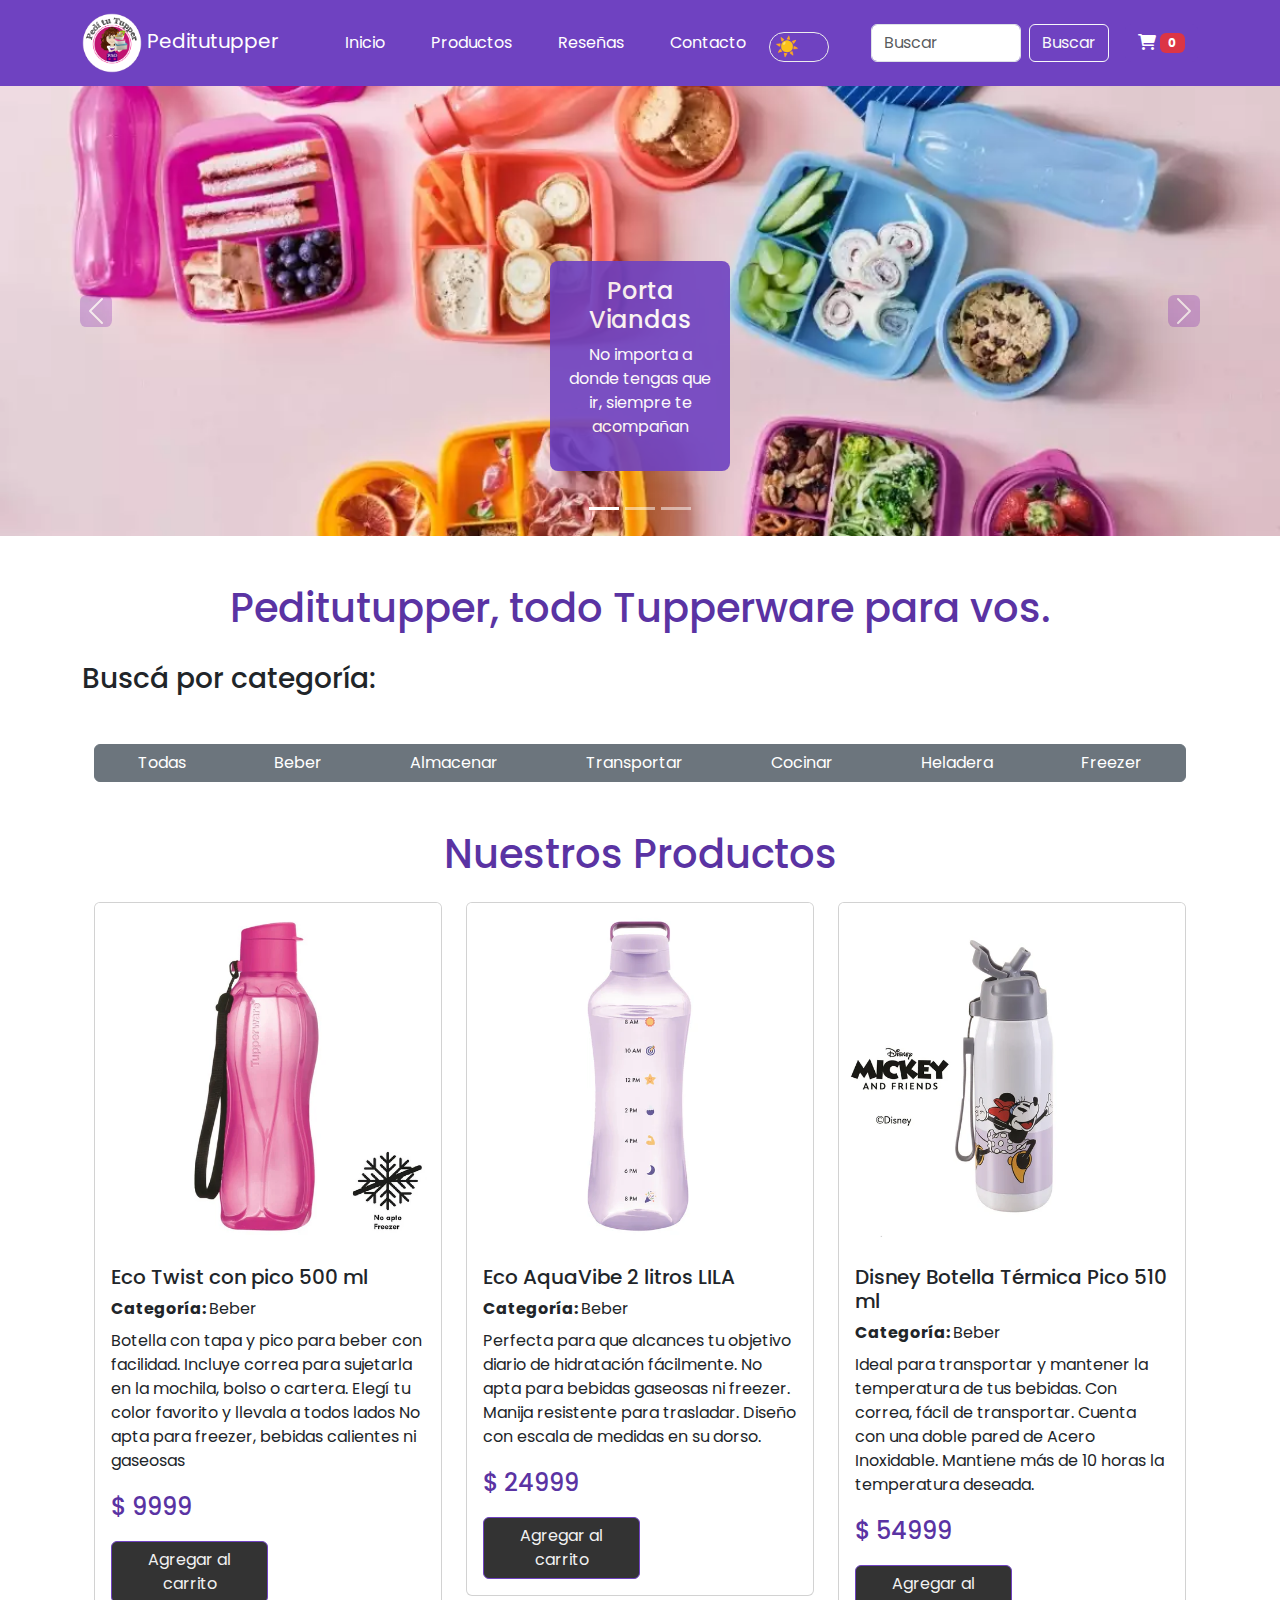
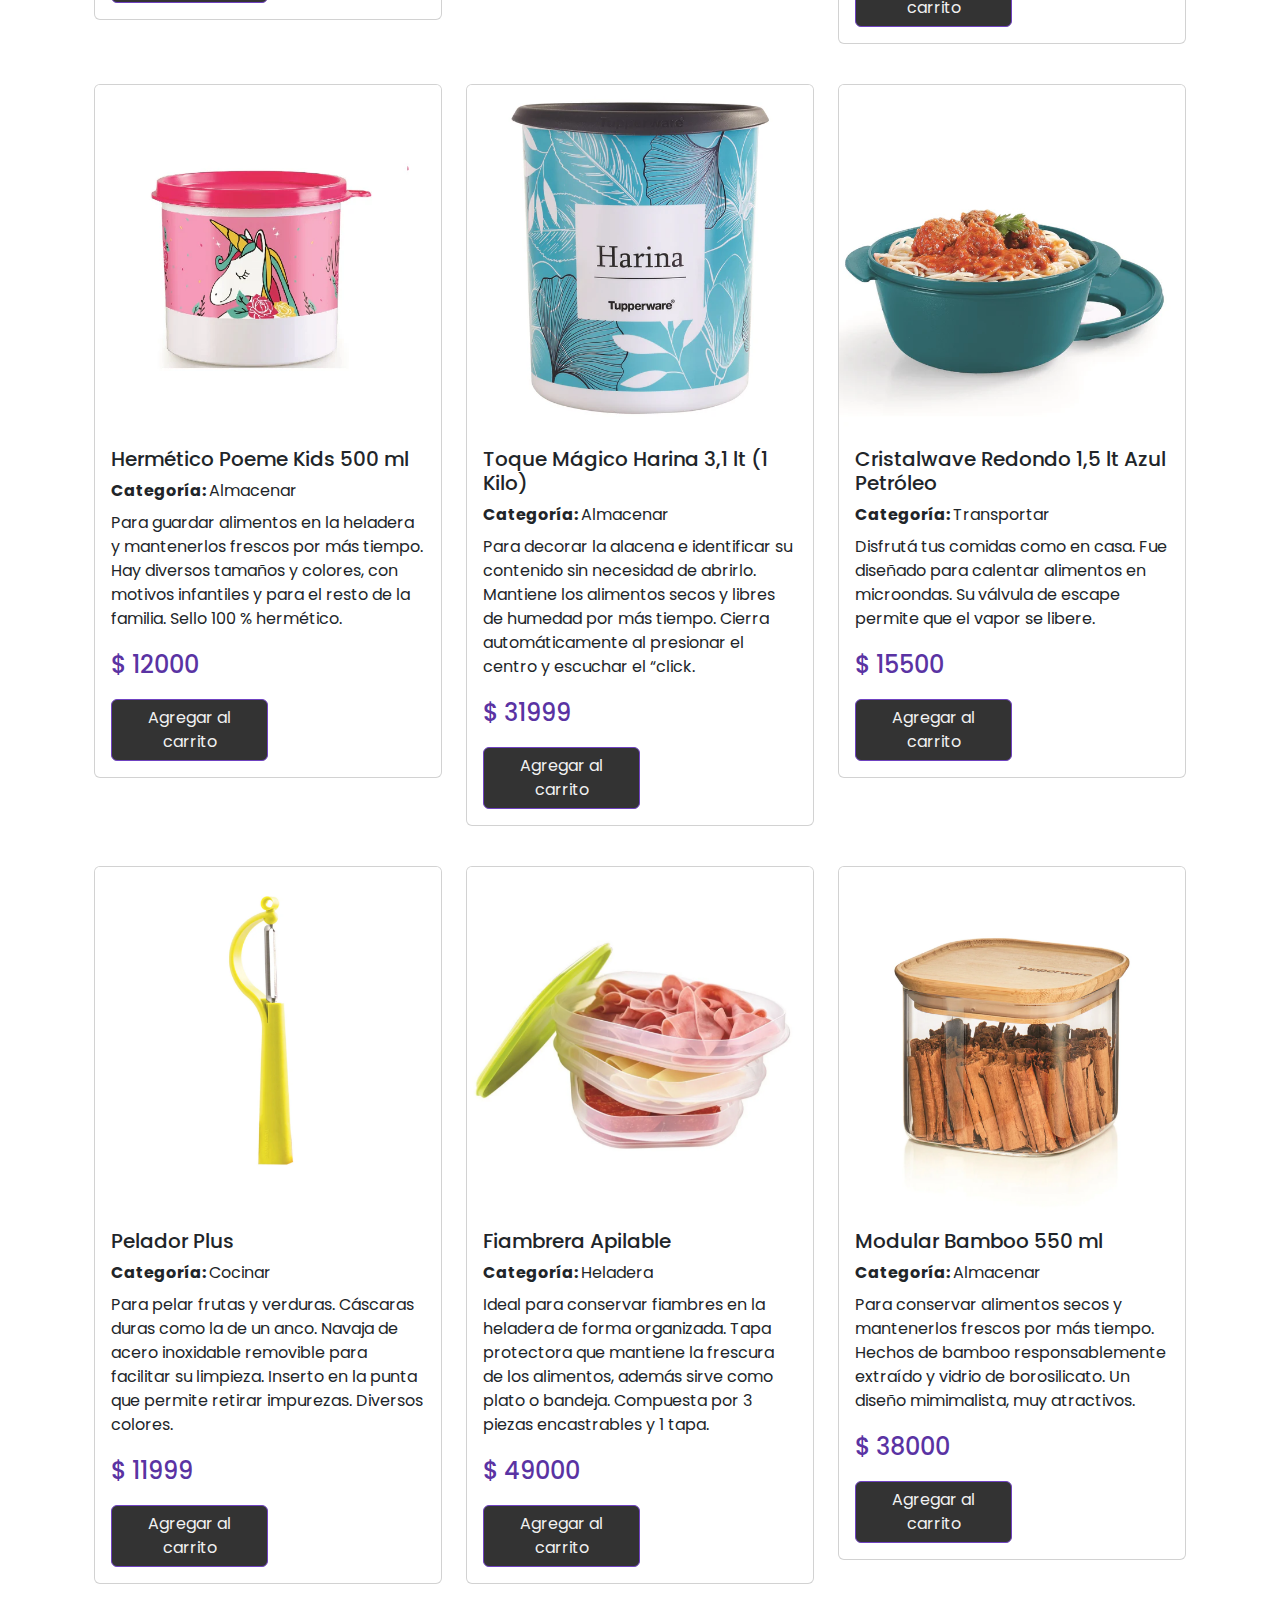
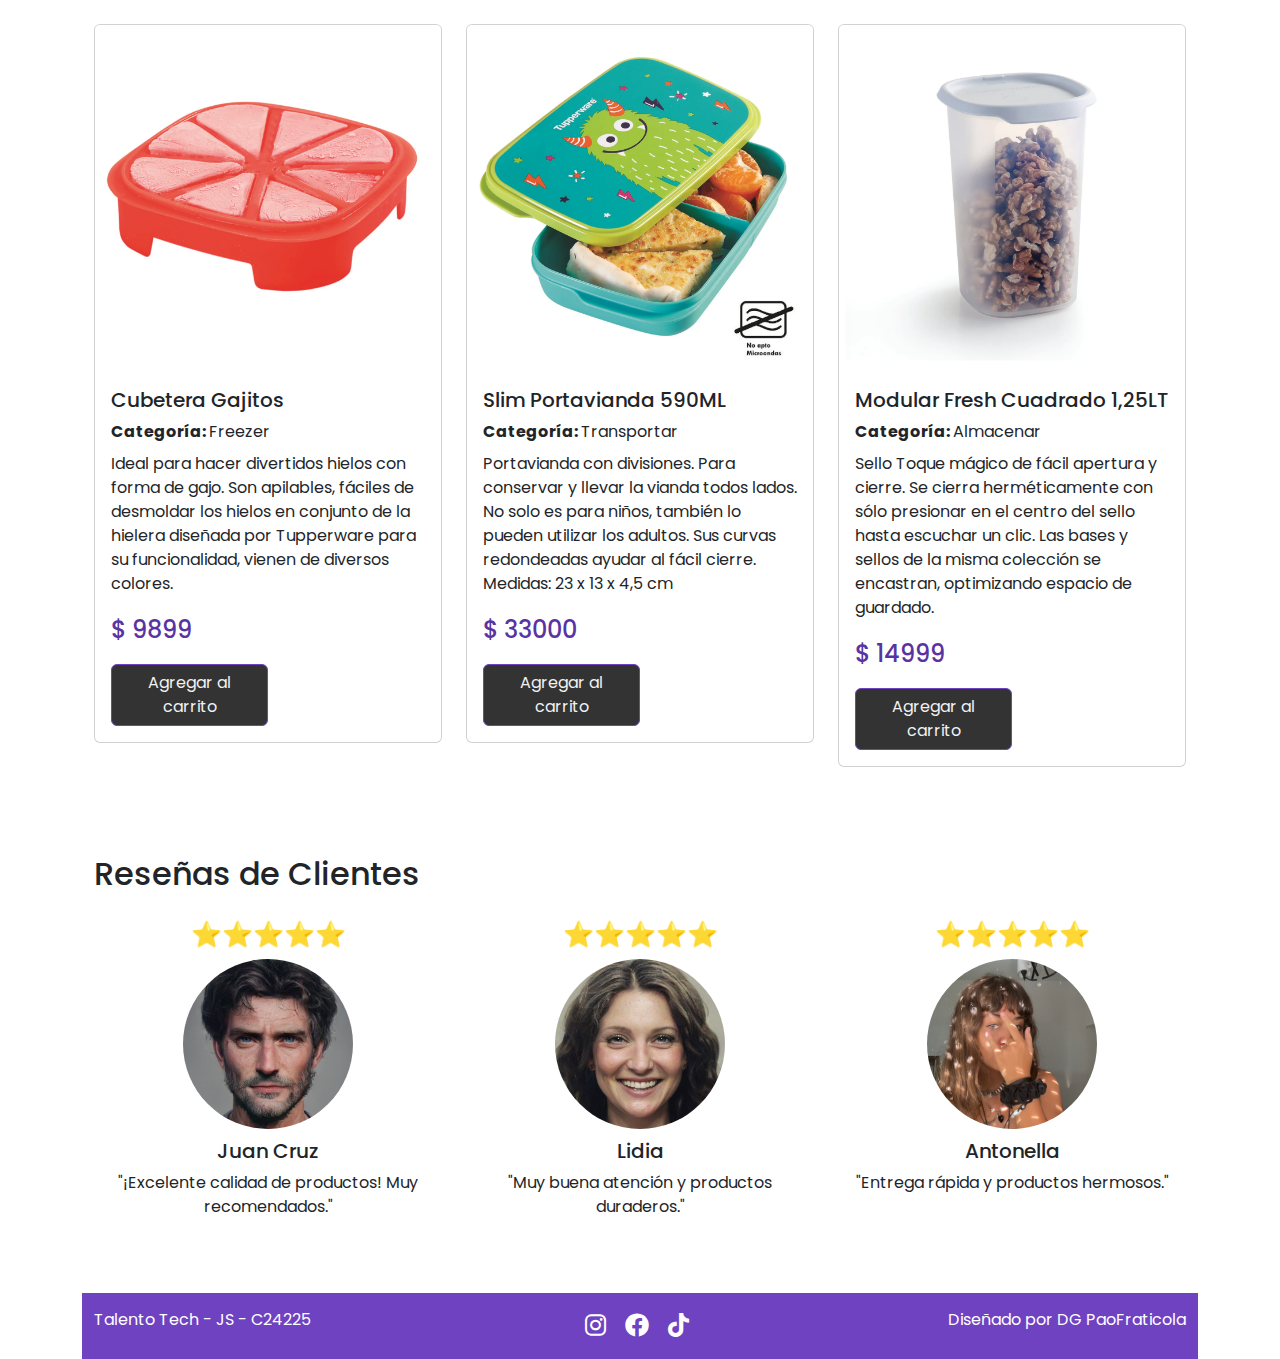
<file: index.html>
<!DOCTYPE html>
<html lang="es">

<head>
    <meta charset="UTF-8">
    <meta name="viewport" content="width=device-width, initial-scale=1.0">
    <meta name="description" content="Bienvenido a PEDITUTUPPER donde ofrecemos productos y servicios de alta calidad.">
    <meta name="keywords"
        content="productos, servicios, calidad, empresa, tupperware, botellas, portaviandas, taper, cacerolas, taperuere">
    <meta name="author" content="D.G. Paola Fraticola">
    <meta name="robots" content="index, follow">
    <title>Peditutupper, sólo a un click de distancia </title>
    <link rel="icon" href="img/logo-peditutupper.png" type="image/png+xml">

    <link href="https://fonts.googleapis.com/css2?family=Poppins:wght@400;700&display=swap" rel="stylesheet">

    <link href="https://cdn.jsdelivr.net/npm/bootstrap@5.3.0/dist/css/bootstrap.min.css" rel="stylesheet"
        integrity="sha384-..." crossorigin="anonymous">
    <script src="https://cdn.jsdelivr.net/npm/bootstrap@5.3.0/dist/js/bootstrap.bundle.min.js" integrity="sha384-..."
        crossorigin="anonymous"></script>
    <script src="https://cdn.jsdelivr.net/npm/@popperjs/core@2.11.6/dist/umd/popper.min.js"></script>

    <link rel="stylesheet" href="https://cdnjs.cloudflare.com/ajax/libs/font-awesome/6.0.0-beta3/css/all.min.css">
    <script src="https://code.jquery.com/jquery-3.6.0.min.js"></script>
    <link rel="stylesheet" href="css/styles.css">
</head>

<body>
    <header>
        <nav class="navbar navbar-expand-lg navbar-dark" style="background-color: #6f42c1;">
            <div class="container">
                <a class="navbar-brand" href="index.html">
                    <img src="img/logo-peditutupper.png" width="60" height="60" alt="Logo Peditutupper"> Peditutupper
                </a>
                <button class="navbar-toggler" type="button" data-bs-toggle="collapse" data-bs-target="#navbarNav"
                    aria-controls="navbarNav" aria-expanded="false" aria-label="Toggle navigation">
                    <span class="navbar-toggler-icon"></span>
                </button>
                <div class="collapse navbar-collapse justify-content-center" id="navbarNav">
                    <ul class="navbar-nav mx-auto">
                        <li class="nav-item"><a class="nav-link" href="index.html">Inicio</a></li>
                        <li class="nav-item"><a class="nav-link" href="index.html#productos">Productos</a></li>
                        <li class="nav-item"><a class="nav-link" href="index.html#resenas">Reseñas</a></li>
                        <li class="nav-item"><a class="nav-link" href="form.html">Contacto</a></li>
                        <div class="toggle-container">
                            <input type="checkbox" id="mode-toggle" />
                            <label for="mode-toggle" class="toggle-label">
                                <span class="toggle-icon sun">☀️</span>
                                <span class="toggle-icon moon">🌙</span>
                            </label>
                        </div>
                    </ul>
                    <div class="form-and-toggle d-flex align-items-center ms-3">
                        <form class="d-flex me-3" role="search">
                            <input class="form-control me-2" type="search" placeholder="Buscar" aria-label="Buscar">
                            <button class="btn btn-outline-light" type="submit">Buscar</button>
                        </form>
                        <!-- Ícono de carrito con el contador -->
                        <button id="cart-button" class="btn btn-primary" data-bs-toggle="modal"
                            data-bs-target="#cartModal">
                            <i class="fas fa-shopping-cart"></i>
                            <span id="cart-counter" class="badge bg-danger">0</span> <!-- Aquí va el contador -->
                        </button>
                    </div>
                </div>
            </div>
        </nav>
    </header>
    <main>

        <!--Carrousel utilizando boostrap-->

        <section class="hero">
            <div id="carouselExampleCaptions" class="carousel slide">
                <div class="carousel-indicators">
                    <button type="button" data-bs-target="#carouselExampleCaptions" data-bs-slide-to="0" class="active"
                        aria-current="true" aria-label="Slide 1"></button>
                    <button type="button" data-bs-target="#carouselExampleCaptions" data-bs-slide-to="1"
                        aria-label="Slide 2"></button>
                    <button type="button" data-bs-target="#carouselExampleCaptions" data-bs-slide-to="2"
                        aria-label="Slide 3"></button>
                </div>

                <div class="carousel-inner">
                    <div class="carousel-item active">
                        <img src="img/tupper-carro01.jpg" class="d-block w-100" alt="Portaviandas y botellas de diferentes tamaños y colores">
                        <div class="carousel-caption d-none d-md-block">
                            <div class="carousel-caption-content">
                                <h5>Porta Viandas</h5>
                                <p>No importa a donde tengas que ir, siempre
                                    te acompañan</p>
                            </div>
                        </div>
                    </div>
                    <div class="carousel-item">
                        <img src="img/tupper-carro02.jpg" class="d-block w-100" alt="Portaviandas con divisiones y en diferentes colores">
                        <div class="carousel-caption d-none d-md-block">
                            <div class="carousel-caption-content">
                                <h5>Amplia gama de colores</h5>
                                <p>Uno para cada momento de tu vida</p>
                            </div>
                        </div>
                    </div>
                    <div class="carousel-item">
                        <img src="img/tupper-carro03.jpg" class="d-block w-100" alt="Todo lo que se necesita para tu alacena">
                        <div class="carousel-caption d-none d-md-block">
                            <div class="carousel-caption-content">
                                <h5>Para tu alacena</h5>
                                <p>No existe la humedad para nosotros</p>
                            </div>
                        </div>
                    </div>
                </div>
                <button class="carousel-control-prev" type="button" data-bs-target="#carouselExampleCaptions"
                    data-bs-slide="prev">
                    <span class="carousel-control-prev-icon" aria-hidden="true"></span>
                    <span class="visually-hidden">Previous</span>
                </button>
                <button class="carousel-control-next" type="button" data-bs-target="#carouselExampleCaptions"
                    data-bs-slide="next">
                    <span class="carousel-control-next-icon" aria-hidden="true"></span>
                    <span class="visually-hidden">Next</span>
                </button>
            </div>
        </section>
    </main>

    <div id="productos" class="productos container my-5">
        <h1>Peditutupper, todo Tupperware para vos.</h1>

        <h3>Buscá por categoría:</h3>
        <div class="container my-5">

    
                <!-- Botonera Horizontal para Filtrar por Categoría -->
                <div class="btn-group d-flex flex-wrap justify-content-between mb-4" role="group" id="filtro-categoria">
                    <button type="button" class="btn btn-secondary mb-2 mb-sm-0 flex-fill" data-categoria="all">Todas</button>
                    <button type="button" class="btn btn-secondary mb-2 mb-sm-0 flex-fill" data-categoria="Beber">Beber</button>
                    <button type="button" class="btn btn-secondary mb-2 mb-sm-0 flex-fill" data-categoria="Almacenar">Almacenar</button>
                    <button type="button" class="btn btn-secondary mb-2 mb-sm-0 flex-fill" data-categoria="Transportar">Transportar</button>
                    <button type="button" class="btn btn-secondary mb-2 mb-sm-0 flex-fill" data-categoria="Cocinar">Cocinar</button>
                    <button type="button" class="btn btn-secondary mb-2 mb-sm-0 flex-fill" data-categoria="Heladera">Heladera</button>
                    <button type="button" class="btn btn-secondary mb-2 mb-sm-0 flex-fill" data-categoria="Freezer">Freezer</button>
                </div>
            </div>

            <div class="container mt-4">
                <h1 class="mb-4">Nuestros Productos</h1>
                <div class="row productos-container d-flex justify-content-center"></div> 
            </div>


        <!-- Modal -->
        <div class="modal fade" id="cartModal" tabindex="-1" aria-labelledby="cartModalLabel" aria-hidden="true">
            <div class="modal-dialog">
                <div class="modal-content">
                    <div class="modal-header">
                        <h5 class="modal-title" id="cartModalLabel">Carrito de Compras</h5>
                        <button type="button" class="btn-close" data-bs-dismiss="modal" aria-label="Close"></button>
                    </div>
                    <div class="modal-body">
                        <ul id="cart-items" class="list-group">
                            <!-- Aquí van los productos del carrito -->
                        </ul>
                        <p id="cart-empty-message" style="display:none;">No tienes seleccionado ningún producto.</p>
                        <hr>
                        <p>Total: $<span id="cart-total">0</span></p>
                    </div>
                    <div class="modal-footer">
                        <button type="button" class="btn btn-secondary" data-bs-dismiss="modal">Cerrar</button>
                        <button id="botonPagar" class="btn btn-success" style="display: none;">Pagar</button>


                    </div>
                </div>
            </div>
        </div>

        <!-- Valoraciones y reseñas de usuarios -->
        <section id="resenas" class="reseñas container my-5">
            <h2>Reseñas de Clientes</h2>
            <div class="row">
                <div class="col-md-4">
                    <div class="reseña-card">
                        <p class="estrellas">⭐⭐⭐⭐⭐</p>
                        <img src="img/avatar1.jpg" alt="Juan Cruz Pereyra" class="avatar">
                        <h5>Juan Cruz</h5>
                        <p class="reseña">"¡Excelente calidad de productos! Muy recomendados."</p>

                    </div>
                </div>
                <div class="col-md-4">
                    <div class="reseña-card">
                        <p class="estrellas">⭐⭐⭐⭐⭐</p>
                        <img src="img/avatar2.jpg" alt="Lidia Martinez" class="avatar">
                        <h5>Lidia</h5>
                        <p class="reseña">"Muy buena atención y productos duraderos."</p>

                    </div>
                </div>
                <div class="col-md-4">
                    <div class="reseña-card">
                        <p class="estrellas">⭐⭐⭐⭐⭐</p>
                        <img src="img/avatar4.jpg" alt="Antonella" class="avatar">
                        <h5>Antonella</h5>
                        <p class="reseña">"Entrega rápida y productos hermosos."</p>

                    </div>
                </div>
            </div>
        </section>

        <div id="footer"></div>

        <script src="js/script.js"></script>
        <script src="js/carrito.js"></script> <!-- Lógica del carrito -->
        <script src="js/productos.js"></script> <!-- Lógica de productos (si es necesario) -->
        <script src="https://cdn.jsdelivr.net/npm/bootstrap@5.3.0-alpha1/dist/js/bootstrap.bundle.min.js"></script>
</body>

</html>
</file>
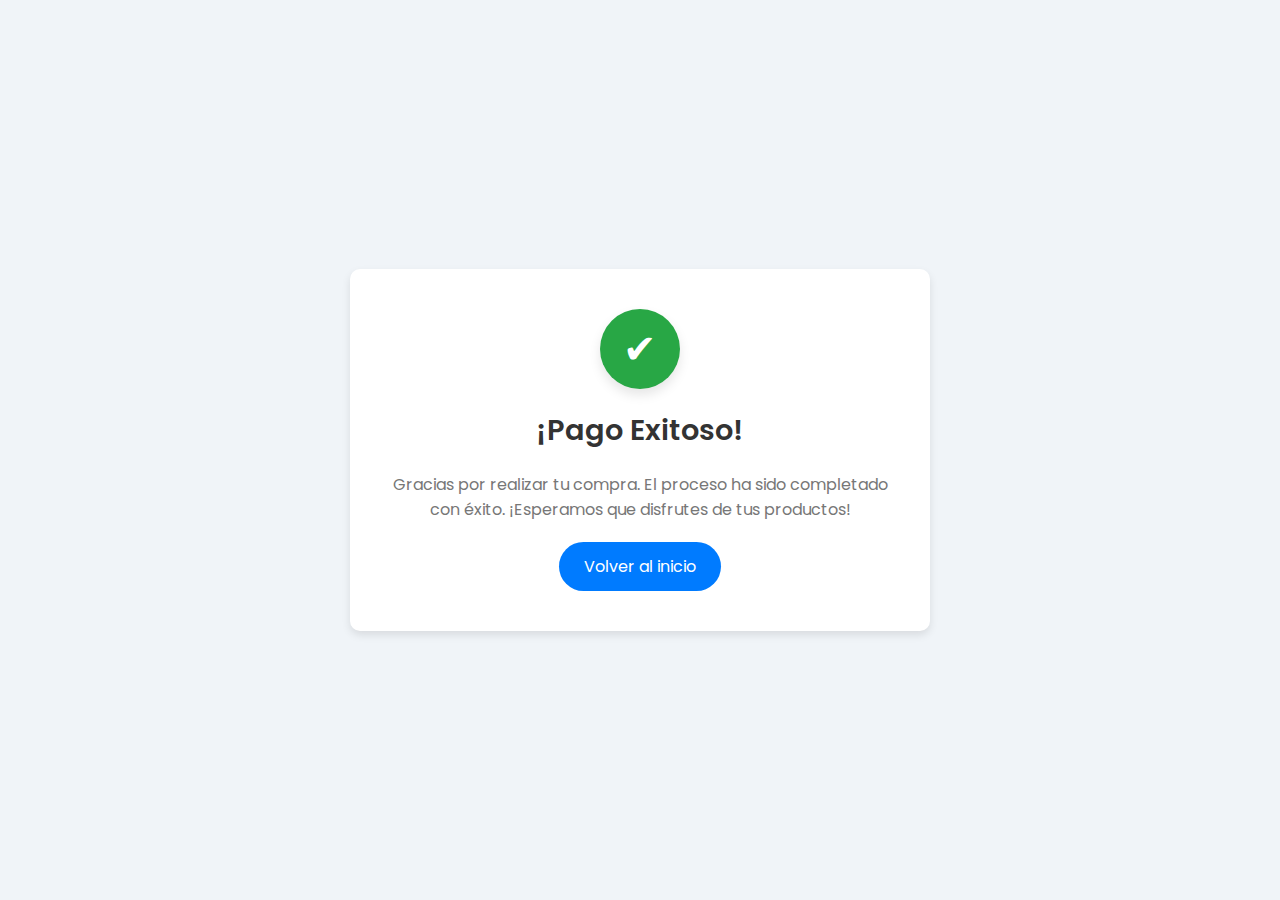
<file: pago-simulado.html>
<!DOCTYPE html>
<html lang="es">
<head>
    <meta charset="UTF-8">
    <meta name="viewport" content="width=device-width, initial-scale=1.0">
    <title>Confirmación de Pago</title>
    <link href="https://fonts.googleapis.com/css2?family=Poppins:wght@300;400;600&display=swap" rel="stylesheet">
    <style>
        body {
            font-family: 'Poppins', sans-serif;
            background-color: #f0f4f8;
            color: #333;
            margin: 0;
            padding: 0;
            display: flex;
            justify-content: center;
            align-items: center;
            height: 100vh;
        }

        .container {
            text-align: center;
            background: #fff;
            border-radius: 10px;
            box-shadow: 0 4px 8px rgba(0, 0, 0, 0.1);
            padding: 40px;
            max-width: 500px;
            width: 100%;
        }

        .checkmark-container {
            background-color: #28a745;
            border-radius: 50%;
            width: 80px;
            height: 80px;
            display: flex;
            justify-content: center;
            align-items: center;
            margin: 0 auto;
            box-shadow: 0 6px 12px rgba(0, 0, 0, 0.1);
            animation: scaleIn 0.8s ease-out;
        }

        .checkmark {
            font-size: 40px;
            color: #fff;
            animation: fadeIn 1s ease-out;
        }

        h1 {
            font-size: 1.8rem;
            font-weight: 600;
            color: #333;
            margin-top: 20px;
        }

        p {
            font-size: 1rem;
            color: #777;
            margin: 20px 0;
        }

        a {
            display: inline-block;
            padding: 12px 25px;
            background-color: #007bff;
            color: white;
            text-decoration: none;
            border-radius: 30px;
            font-size: 1rem;
            transition: background-color 0.3s;
        }

        a:hover {
            background-color: #0056b3;
        }

        @keyframes scaleIn {
            0% {
                transform: scale(0);
            }
            100% {
                transform: scale(1);
            }
        }

        @keyframes fadeIn {
            0% {
                opacity: 0;
            }
            100% {
                opacity: 1;
            }
        }
    </style>
</head>
<body>
    <div class="container">
        <div class="checkmark-container">
            <span class="checkmark">✔</span>
        </div>
        <h1>¡Pago Exitoso!</h1>
        <p>Gracias por realizar tu compra. El proceso ha sido completado con éxito. ¡Esperamos que disfrutes de tus productos!</p>
        <a href="index.html">Volver al inicio</a>
    </div>
</body>
</html>
</file>
<file: css/styles.css>
/* Estilos globales */
* {
    margin: 0px;
    padding: 0px;
    box-sizing: border-box;
}

body,
h1,
h2,
h3,
h4,
h5,
h6,
p,
a,
button,
input,
textarea {
    font-family: 'Poppins', sans-serif;
}

body,
html {
    display: flex;
    flex-direction: column;
    min-height: 80vh;
    margin: 0;
    height: 100%;


}

h1 {
    text-align: center;
    color: #5a33a3;
    font-family: 'Poppins';
    margin-bottom: 30px;
}

nav {
    background-color: #6f42c1;
}

li {
    padding: 15px;
}

.navbar-nav .nav-link {
    color: #ffffff !important;
    opacity: 1;
}

.navbar-nav .nav-link:hover {
    color: #FFA500 !important;
}

.navbar .form-control {
    width: 150px;
}

#carouselExampleCaptions {
    height: 50vh;
}

.carousel-inner {
    height: 50vh;
}

.carousel-item img {
    height: 50vh;
    width: 50vh;
    object-fit: cover;
}

.carousel-caption h5 {
    color: black;
    font-size: 1.5rem;
}

.carousel-caption p {
    color: black;
    font-size: 1rem;
}

.carousel-control-prev-icon,
.carousel-control-next-icon {
    background-color: rgba(119, 13, 172, 0.5);
    border-radius: 20%;
}

.carousel-caption-content {
    background-color: #6f42c1;
    padding: 1rem;
    border-radius: 8px;
    color: #fff;
    opacity: 0.9;
    width: 20%;
    max-width: 300px;
    margin: 0 auto;
}

.carousel-caption-content h5,
.carousel-caption-content p {
    color: #fff;
}

.carousel-caption {
    bottom: 10%;
    text-align: center;
}

.productos-container {
    display: flex;
    flex-wrap: wrap;
    justify-content: space-between;
}

.card {
    flex: 0 1 calc(33.33% - 1rem);
    margin-bottom: 1rem;
}

.card-precio{
color: #5a33a3;
font-size:x-large;
font-weight: 500;

}
.categorias-container {
    display: flex;
    justify-content: space-between;
    margin-bottom: 20px;
}

.categoria-card {
    display: flex;
    justify-content: center;
    align-items: center;
    height: 100px;
    background-color: white;
    border: 1px solid rgba(190, 190, 190, 0.521);
    border-radius: 5px;
    cursor: pointer;
    font-size: 1.1em;
    flex: 1;
    max-width: 250px;
    transition: background-color 0.3s;
}

.categoria-card:hover {
    background-color: #faf2f5;
}

.precio {
    font-size: 1.6em;
    color: rgb(165, 6, 91);
    margin: 10px 0;
}

.agregar-carrito {
    width: 50%;
}

.reseñas .reseña-card {
    text-align: center;
    padding: 10px;
}

.reseñas .avatar {
    width: 170px;
    height: 170px;
    border-radius: 50%;
    margin-bottom: 10px;
}

.estrellas {
    font-size: 25px;
    margin: 5px 15px;
}

.contacto {
    display: flex;
    gap: 20px;
}

.video-container {
    position: relative;
    padding-bottom: 56.25%;
    height: 0;
    overflow: hidden;
    max-width: 100%;
    background-color: #000;
    flex: 1;
    display: flex;
    flex-direction: column;
    justify-content: flex-start;
}

.video-container video {
    position: absolute;
    top: 0;
    left: 0;
    width: 100%;
    height: 100%;
    border-radius: 20px;
    background-color: #1e2014;
}

.form-container {
    flex: 1;
}

video {
    height: 0.9em;
    width: 0.9em;
}

.btn-primary {
    background-color: #6f42c1;
    border: 1px solid #6f42c1;
    color: white;
}

.btn-primary:hover {
    background-color: #5a33a3;
    border-color: #5a33a3;
    color: white;
}

.btn-primary:active {
    background-color: white !important;
    border-color: #6f42c1 !important;
    color: #6f42c1 !important;
}

.main {
    flex: 1;
}

.footer {
    margin-top: auto;
    width: 100%;
    background-color: #6f42c1;
    color: white;
    display: flex;
    justify-content: space-around;
    align-items: center;
    text-align: center;
    padding: 15px 0;
    height: auto;
    margin-bottom: 0;
}

.footer-content {
    width: 100%;
    display: flex;
    justify-content: space-between;
}

.social-icons a {
    color: white;
    margin-left: 15px;
    font-size: 1.5em;
    transition: color 0.3s;
}

.social-icons a:hover {
    color: #f89d3e;
}


/*Voy con el deslizador para el boton de modos claro y oscuro*/

.form-and-toggle {
    display: flex;
    align-items: center;
    /* Alinea verticalmente el contenido */
}

.toggle-container {
    position: relative;
    display: inline-block;
    width: 60px;
    height: 30px;
}

.toggle-container input {
    opacity: 0;
    width: 0;
    height: 0;
}

.toggle-label {
    position: absolute;
    cursor: pointer;
    border: 1px solid rgb(237, 237, 237);
    /* Borde inicial para modo claro */
    background-color: transparent;
    border-radius: 30px;
    width: 100%;
    height: 100%;
    transition: border-color 0.3s ease, background-color 0.3s ease;
    display: flex;
    align-items: center;
    justify-content: space-between;
    padding: 0 5px;
}

.toggle-icon {
    font-size: 1.2rem;
    color: black;
    transition: transform 0.3s ease, opacity 0.3s ease, color 0.3s ease;
}

.sun {
    transform: translateX(0);
    opacity: 1;
}

.moon {
    transform: translateX(-100%);
    opacity: 0;
}

.toggle-container input:checked+.toggle-label {
    border-color: white;
}

.toggle-container input:checked+.toggle-label .sun {
    transform: translateX(100%);
    opacity: 0;
}

.toggle-container input:checked+.toggle-label .moon {
    transform: translateX(0);
    opacity: 1;
}

.toggle-container input:checked+.toggle-label .toggle-icon {
    color: white;
}

/*aca veo el tema del modal en el modo claro con la miniatura y todo*/

.modal-dialog {
    max-width: 900px; /* Hace el modal más ancho */
}



.modal-body .col-md-{
    display: flex;
    justify-content: center;
    align-items: center;
} 


.modal-body .col-md-8 {
    padding-left: 20px;
}

.modal-body h4 {
    font-size: 1.5rem;
    margin-bottom: 10px;
}

.modal-body p {
    font-size: 1rem;
    margin-bottom: 10px;
}

.modal-footer {
    text-align: center;
}

/* Alinear los botones a la derecha dentro del ítem del carrito */
.action-buttons {
    display: flex;
    gap: 10px;
    justify-content: flex-end; /* Alinea los botones a la derecha */
    align-items: center;
  }
  
  .action-buttons .btn {
    background-color: #6f42c1;
    color: white;
    font-size: 1rem;
    border: none;
    padding: 5px 10px;
    border-radius: 10%;
    cursor: pointer;
    transition: background-color 0.3s ease;
  }
  
  .action-buttons .btn:hover {
    background-color: #5a33a3;
  }
  
  .action-buttons .btn:focus {
    outline: none;
  }



  /* Estilo para el botón eliminar */
.action-buttons .btn-danger {
    background-color: #dc3545;  /* Rojo estándar de Bootstrap */
    color: white;
    font-size: 1rem;
    border: none;
    padding: 5px 10px;
    border-radius: 10%;
    cursor: pointer;
    transition: background-color 0.3s ease;
  }
  
  /* Efecto hover para el botón eliminar */
  .action-buttons .btn-danger:hover {
    background-color: #c82333;  /* Rojo más oscuro al hacer hover */
  }
  
  /* Efecto cuando el botón eliminar es enfocado */
  .action-buttons .btn-danger:focus {
    outline: none;
  }
/* Comienzo modo oscuro */
.dark-mode{
    background-color: #121212;
    color: #f1f1f1;
}

.dark-mode h1 {
    color: #f1f1f1;
}

.dark-mode header {
    background-color: #333;
}

/* Modo oscuro para el header */
.dark-mode .navbar {
    background-color: #333 !important;
    /* Fondo oscuro */
    color: white;
    /* Texto blanco */
}

.dark-mode .nav-link {
    color: #ddd !important;
    /* Color más claro para enlaces */
}

.dark-mode .nav-link:hover {
    color: #FFA500 !important;
    /* Color naranja en hover */
}

.dark-mode .form-control {
    background-color: #ffffff;
    color: white;
    border-color: #555;
}

.dark-mode .btn-outline-light {
    border-color: #ddd;
    color: #ddd;
}

.dark-mode .btn-outline-light:hover {
    border-color: #FFA500;
    color: #FFA500;
}

.dark-mode footer {
    background-color: #333;
}


.dark-mode .card {
    border-color: #555;
}

.dark-mode .mode-toggle {
    background: #333;
    color: #f1f1f1;
}

.dark-mode .categoria-card,
.agregar-carrito {
    background: #333;
    color: #f1f1f1;
}

.dark-mode .carousel-caption-content {
    background: #333;
    color: #f1f1f1;
}


/* Estilo normal del header */
#topnav {
    background-color: #6f42c1;
    /* Violeta */
    color: white;
}

/* Estilo en modo oscuro */
.dark-mode #topnav {
    background-color: #333;
    /* Color oscuro para el fondo */
    color: white;
    /* Asegura que el texto sea legible */
}

.dark-mode .nav-link {
    color: #ddd;
    /* Color más claro para los enlaces */
}

.dark-mode .btn-outline-light {
    border-color: #ddd;
    color: #ddd;
}



/* Modal en modo oscuro */
.dark-mode .modal-content {
    background-color: #333; /* Fondo oscuro */
    color: #f1f1f1; /* Texto blanco */
}

.dark-mode .modal-header,
.dark-mode .modal-footer {
    background-color: #444; /* Color oscuro para el header y footer */
    color: #f1f1f1; /* Texto blanco */
}

.dark-mode .btn-primary {
    background-color: #6f42c1;
    border: 1px solid #6f42c1;
    color: white;
}

.dark-mode .btn-primary:hover {
    background-color: #5a33a3;
    border-color: #5a33a3;
    color: white;
}

.dark-mode .modal-body {
    background-color: #333; /* Fondo oscuro para el cuerpo del modal */
    color: #f1f1f1; /* Texto claro */
}

/* Botones en el modal en modo oscuro */
.dark-mode .btn-danger {
    background-color: #dc3545;
    border-color: #dc3545;
}

.dark-mode .btn-danger:hover {
    background-color: #c82333;
    border-color: #c82333;
}




/* Estilos para pantallas más pequeñas */
@media (max-width: 768px) {
    .card {
        flex: 0 1 calc(50% - 1rem);
    }

    .categoria-card {
        font-size: 0.9em;
        padding: 8px;
    }
}

@media (max-width: 576px) {
    .card {
        flex: 0 1 100%;
    }

    .categoria-card {
        font-size: 0.8em;
        padding: 6px;
    }
}
@media (max-width: 480px) {
    .card {
        flex: 0 1 100%;  /* Ajusta aún más para pantallas muy pequeñas */
    }
}
</file>
